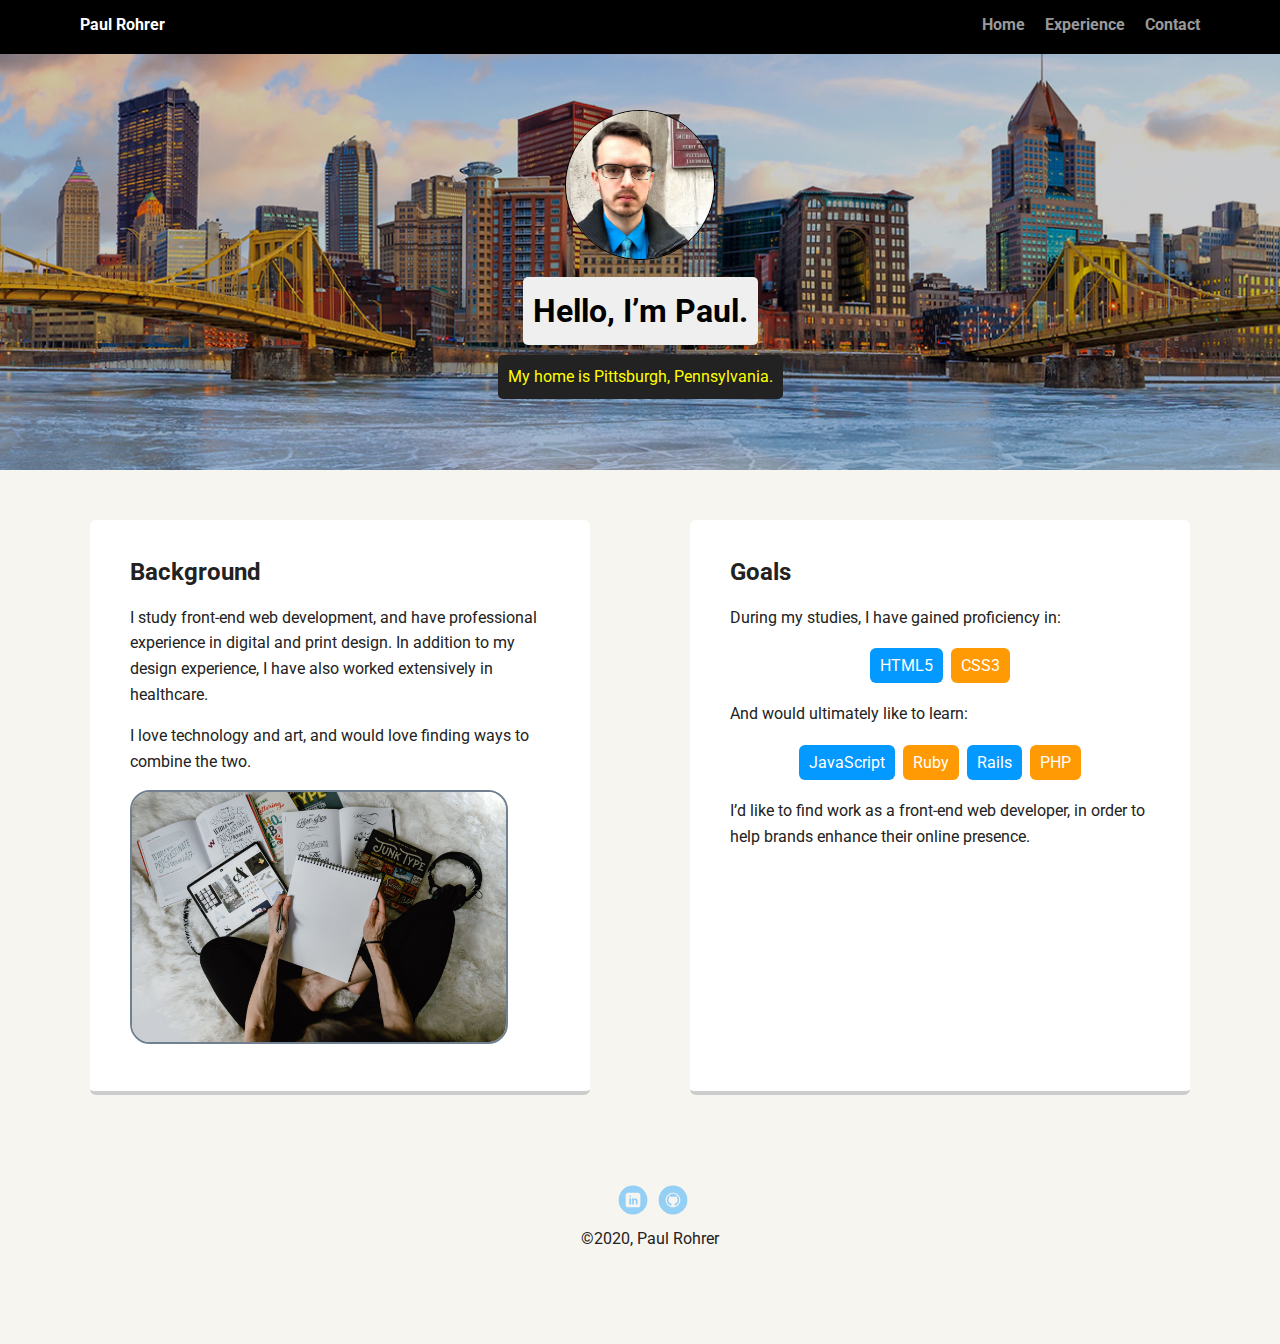
<file: Portfolio/index.html>
<!doctype html>
<html lang="en">
<head>
  <meta charset="utf-8">
  <title>Paul Rohrer's Portfolio</title>
  <meta name="viewport" content="width=device-width, initial-scale=1.0">
  <link rel="stylesheet" href="styles.css">
  <link href="https://fonts.googleapis.com/css?family=Muli%7CRoboto:400,300,500,700,900" rel="stylesheet"></head>
  <body>

    <div class="main-nav">
        <ul class="nav">
          <li class="name">Paul Rohrer</li>
          <li><a href="index.html">Home</a></li>
          <li><a href="experience.html">Experience</a></li>
          <li><a href="contact.html">Contact</a> </li>
        </ul>
    </div>

    <header>
      <img src="images/me.jpg" alt="Photo of Paul Rohrer" class="profile-image">
      <h1 class="tag name">Hello, I’m Paul.</h1>
      <p class="tag location">My home is Pittsburgh, Pennsylvania.</p>
    </header>

    <main class="flex">
      <section class="card">
        <h2>Background</h2>
        <p>I study front-end web development, and have professional experience in digital and print design. In addition to my design experience, I have also worked extensively in healthcare.</p>
        <p>I love technology and art, and would love finding ways to combine the two.</p>
        <img src="images/kelly-sikkema-ReD-4a7LWoc-unsplash.jpg" alt="Stock image of sketch pads and journals">
        <!--
        Photography credit Kelly Sikkema  
        Image acquired from https://unsplash.com/@kellysikkema 
        -->
       
      </section>

      <section class="card">
        <h2>Goals</h2>
        <p>During my studies, I have gained proficiency in:</p>
        <ul class="skills">
          <li>HTML5</li>
          <li>CSS3</li>
        </ul>
        <p>And would ultimately like to learn:</p>
        <ul class="skills">
          <li>JavaScript</li>
          <li>Ruby</li>
          <li>Rails</li>
          <li>PHP</li>

        </ul>
          <p>I’d like to find work as a front-end web developer, in order to help brands enhance their online presence.</p>
      </section>

    </main>
    <footer>
      <ul>
        <li><a href="https://www.linkedin.com/in/paul-rohrer-b3b6593b/" class="social linkedin">LinkedIn</a></li>
        <li><a href="https://github.com/prohrer/" class="social github">Github</a></li>
      </ul>
      <p class="copyright">&copy;2020, Paul Rohrer</p>
    </footer>
  </body>
  </html>
</file>
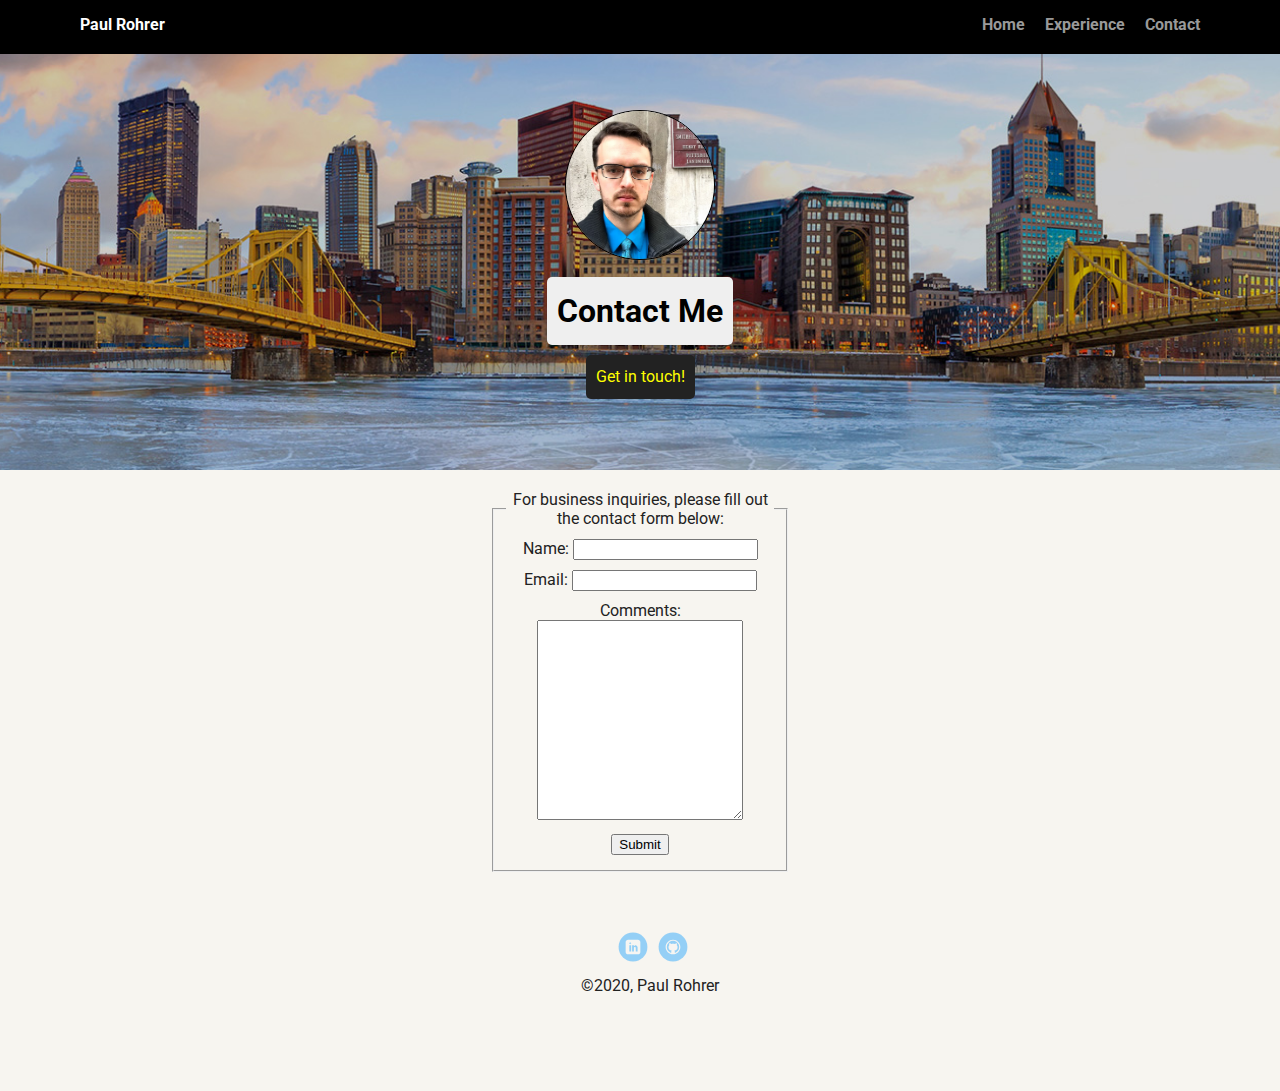
<file: Portfolio/contact.html>
<!doctype html>
<html lang="en">
<head>
  <meta charset="utf-8">
  <title>Paul Rohrer - Contact</title>
  <meta name="viewport" content="width=device-width, initial-scale=1.0">
  <link rel="stylesheet" href="styles.css">
  <link href="https://fonts.googleapis.com/css?family=Muli%7CRoboto:400,300,500,700,900" rel="stylesheet"></head>
  <body>

    <nav class="main-nav">
        <ul class="nav">
          <li class="name">Paul Rohrer</li>
          <li><a href="index.html">Home</a></li>
          <li><a href="experience.html">Experience</a></li>
          <li><a href="contact.html">Contact</a> </li>
        </ul>
    </nav>

    <header>
      <img src="images/me.jpg" alt="Photo of Paul Rohrer" class="profile-image">
      <h1 class="tag name">Contact Me</h1>
      <p class="tag location">Get in touch!</p>
    </header>

    <main class="flex">


        <form action="mailto:paul.rohrer@gmail.com" method="get">
        <fieldset>
                    <legend>For business inquiries, please fill out the contact form below:</legend>

               <div class="form-item">
            <label for="name">Name:</label>
            <input type="text" name="name" id="name" required>
            </div>

        <div class="form-item">
            <label for="email">Email:</label>
            <input type="text" name="email"  id="email" required>
            </div>
<div class="form-item">
            <label for="comment">Comments:</label>
            <textarea id="comment" name="message" rows="10" cols="30"></textarea>
            </div>
<div class="form-item">
            <input type="submit" value="Submit">
            </div>
          </fieldset>
       

        </form>

    </main>
    <footer>
      <ul>
        <li><a href="https://www.linkedin.com/in/paul-rohrer-b3b6593b/" class="social linkedin">LinkedIn</a></li>
        <li><a href="https://github.com/prohrer/" class="social github">Github</a></li>
      </ul>
      <p class="copyright">&copy;2020, Paul Rohrer</p>
    </footer>
  </body>
  </html>
</file>
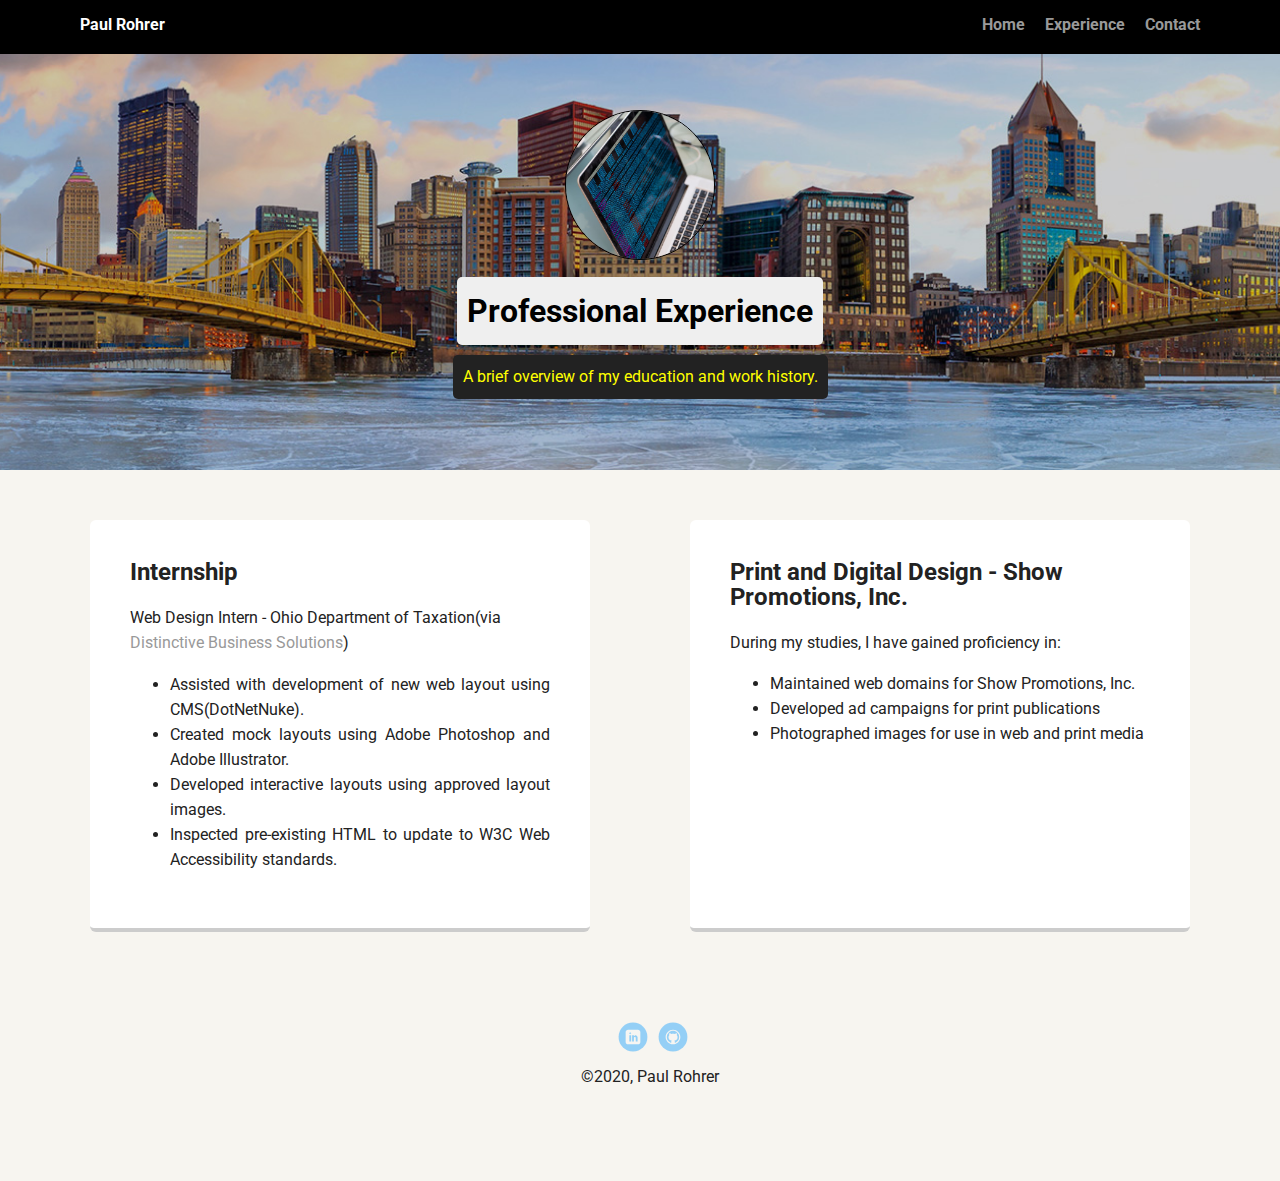
<file: Portfolio/experience.html>
<!doctype html>
<html lang="en">
<head>
  <meta charset="utf-8">
  <title>Paul Rohrer - Experience</title>
  <meta name="viewport" content="width=device-width, initial-scale=1.0">
  <link rel="stylesheet" href="styles.css">
  <link href="https://fonts.googleapis.com/css?family=Muli%7CRoboto:400,300,500,700,900" rel="stylesheet"></head>
  <body>

    <nav class="main-nav">
        <ul class="nav">
          <li class="name">Paul Rohrer</li>
          <li><a href="index.html">Home</a></li>
          <li><a href="experience.html">Experience</a></li>
          <li><a href="contact.html">Contact</a> </li>
        </ul>
    </nav>

    <header>
      <img src="images/placeimg_640_480_tech.jpg" alt="Image of Laptop" class="profile-image">
      <h1 class="tag name">Professional Experience</h1>
      <p class="tag location">A brief overview of my education and work history.</p>

    </header>

    <main class="flex">
      <section class="card">
        <h2>Internship</h2>
        <p>Web Design Intern - Ohio Department of Taxation(via <a href="https://distinctivesolutions.net">Distinctive Business Solutions</a>)</p>
        <ul>
        <li>Assisted with development of new web layout using CMS(DotNetNuke).</li>
        <li>Created mock layouts using Adobe Photoshop and Adobe Illustrator.</li>
        <li>Developed interactive layouts using approved layout images. </li>
        <li>Inspected pre-existing HTML to update to W3C Web Accessibility standards.</li>

        </ul>

  
      </section>

      <section class="card">
        <h2>Print and Digital Design - Show Promotions, Inc.</h2>
        <p>During my studies, I have gained proficiency in:</p>
        <ul>
          <li>Maintained web domains for Show Promotions, Inc.</li>
          <li>Developed ad campaigns for print publications</li>
          <li>Photographed images for use in web and print media</li>
        </ul>


      </section>

    </main>
    <footer>
      <ul>
        <li><a href="https://www.linkedin.com/in/paul-rohrer-b3b6593b/" class="social linkedin">LinkedIn</a></li>
        <li><a href="https://github.com/prohrer/" class="social github">Github</a></li>
      </ul>
      <p class="copyright">&copy;2020, Paul Rohrer</p>
    </footer>
  </body>
  </html>
</file>
<file: Portfolio/styles.css>
/* Global Layout Set-up */
* {
  box-sizing: border-box;
}

body {
  margin: 0;
  padding: 0;
  text-align: center;
  font-family: 'Roboto', sans-serif;
  color: #222;
  background: #f7f5f0;
}
/* Link Styles */

a {
  text-decoration: none;
  color: #999;
}
a:hover {
  color: #6633ff;
}

/* Section Styles */

.main-nav {
  width: 100%;
  background: black;
  min-height: 30px;
  padding: 10px;
  position: fixed;
  text-align: center;
}
.nav {
  display: flex;
  justify-content: space-around;
  font-weight: 700;
  list-style-type: none;
  margin: 0 auto;
  padding: 0;
}

.nav .name {
    display: block;
    margin-right: auto;
    color: white;
}
.nav li {
  padding: 5px 10px 10px 10px;
}
.nav a {
  transition: all .5s;
}
.nav a:hover {
  color: white
}

header {
  text-align: center;
  background: url('images/pittsburgh-banner.jpg') no-repeat top center ;
  background-size: cover;
  overflow: hidden;
  padding-top: 60px;
}
header {
  line-height: 1.5;
}
header .profile-image {
  margin-top: 50px;
  width: 150px;
  height: 150px;
  border-radius: 50%;
  border: 1px solid black;
  transition: all .5s;
}
header .profile-image:hover {
  transform: scale(1.2) rotate(5deg);
}
.tag {
  background-color: #efefef;
  color: black;
  padding: 10px;
  border-radius: 5px;
  display: table;
  margin: 10px auto;
}
.location {
  background-color: #222;
  color: yellow;
}
.card {
  margin: 30px;
  padding: 20px 40px 40px;
  max-width: 500px;
  text-align: left;
  line-height: 25px;
  background: #fff;
  border-bottom: 4px solid #ccc;
  border-radius: 6px;
  transition: all .5s;
}

.card img {
  width: 90%;
  border: 2px solid slategrey;
  border-radius:20px;

}
.card:hover {
  border-color: #ff99ff;
}

.card li {
    text-align: justify;
}

ul.skills {
  padding: 0;
  text-align: center;
}

.skills li {
  border-radius: 6px;
  display: inline-block;
  background: #ff9904;
  color: white;
  padding: 5px 10px;
  margin: 2px;
}

.skills li:nth-child(odd) {
  background: #0399ff;
}

footer {
  width: 100%;
  min-height: 30px;
  padding: 20px 0 40px 20px;
}

footer .copyright {
  top: -8px;
  font-size: .75em;
}

footer ul {
  list-style-type: none;
  margin: 0;
  padding: 0;
}

footer ul li {
  display: inline-block;
}

a.social {
  display: inline-block;
  text-indent: -9999px;
  margin-left: 5px;
  width: 30px;
  height: 30px;
  background-size: 30px 30px;
  opacity: .4;
  transition: all .5s;
}
a.twitter {
  background-image: url(images/twitter.svg);
}
a.linkedin {
  background-image: url(images/linkedin.svg);
}
a.github {
  background-image: url(images/github.svg);
}
a.social:hover {
  opacity: 1;
}
.clearfix {
  clear: both;
}

#comment {
  width: 80%;
  height: 200px;

}

/* Styles for larger screens */
@media screen and (min-width: 720px) {

  .flex {
      display: -ms-flexbox;      /* TWEENER - IE 10 */
      display: flex;
      max-width: 1200px;
      -ms-flex-pack: distribute;
      justify-content: space-around;
      margin: 0 auto;
  }

  header {
    min-height: 470px;
  }

  .nav {
    max-width: 1200px;
    padding: 0 30px;
  }


  main {
    padding-top: 20px;
  }

  main p {
    line-height: 1.6em;
  }

  form {
      max-width: 300px;

  }

  .contact-form {
    margin: 20px 0px;
    padding: 10px;
    text-align: right;
    line-height: 10px;
    display: table-row;

  }

  .form-item {
    padding: 5px;

  }

  footer {
    font-size: 1.3em;
    max-width: 1200px;
    margin: 40px auto;
  }

}
</file>
